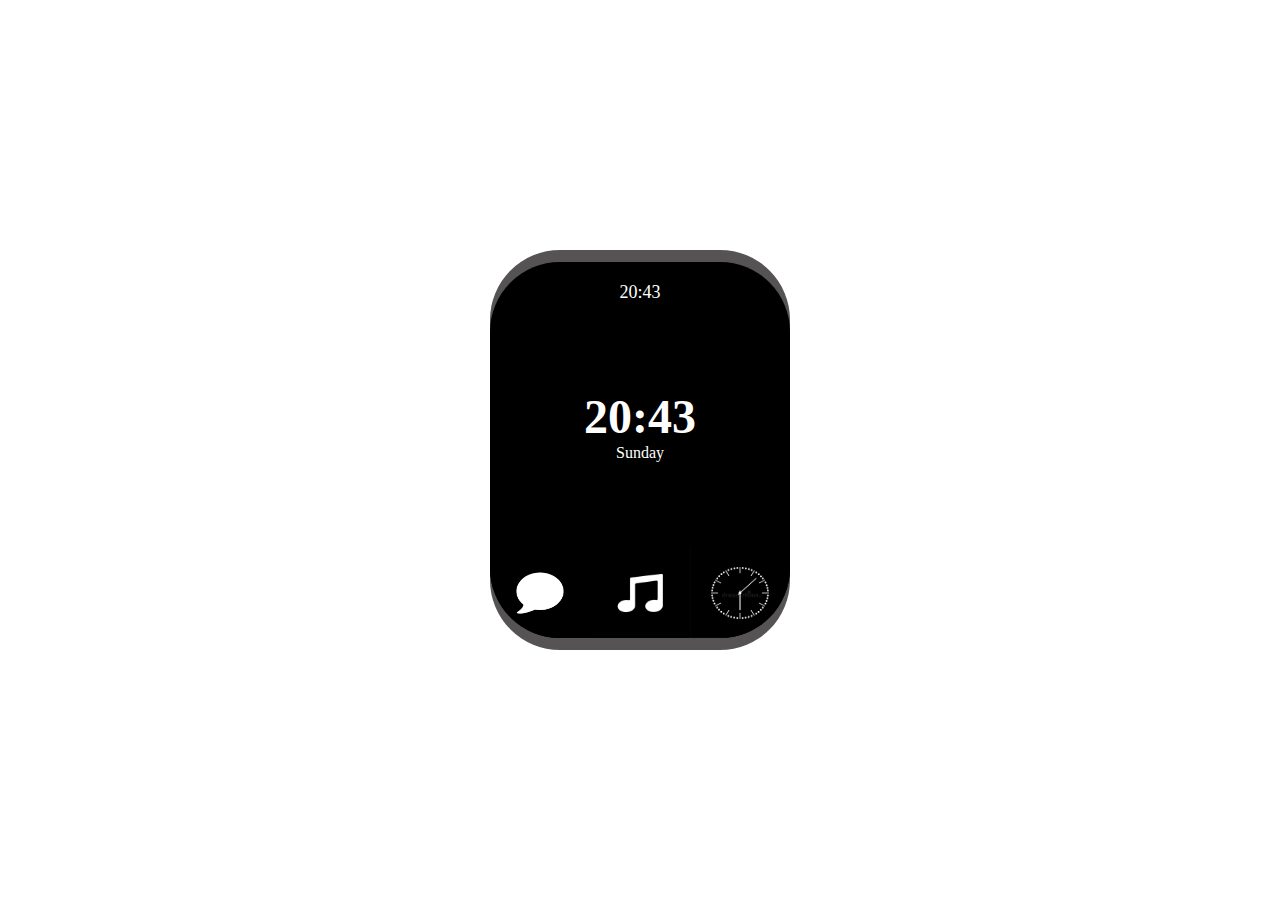
<file: index.html>
<!DOCTYPE html>
<html lang="en">

<head>
    <meta charset="UTF-8">
    <meta http-equiv="X-UA-Compatible" content="IE=edge">
    <meta name="viewport" content="width=device-width, initial-scale=1.0">
    <title>Document</title>
    <link rel="stylesheet" href="style.css">
    <script src="app.js" defer></script>

</head>

<body>
    <div class="outer-container">
        <div class="inner-container">
            <div class="header">
                14:35
            </div>
            <div class="main">
                <p id="time">14:35</p>
                <p id="day">Monday</p>
            </div>
            <div class="iframe">
                <!-- <iframe src="Timer/timer.html" frameborder="0"></iframe> -->
                <!-- <iframe src="Music/music.html" frameborder="0"></iframe> -->
            </div>
            <div class="menu">
                <div id="sms" class="hover" data-menuOptions><img src="images/message.jpg" alt=""></div>
                <div id="music" class="hover" data-menuOptions><img src="images/music.jpg" alt=""></div>
                <div id="timer" class="hover" data-menuOptions><img src="images/Watch.jpg" alt=""></div>
            </div>
        </div>
    </div>
</body>

</html>
</file>
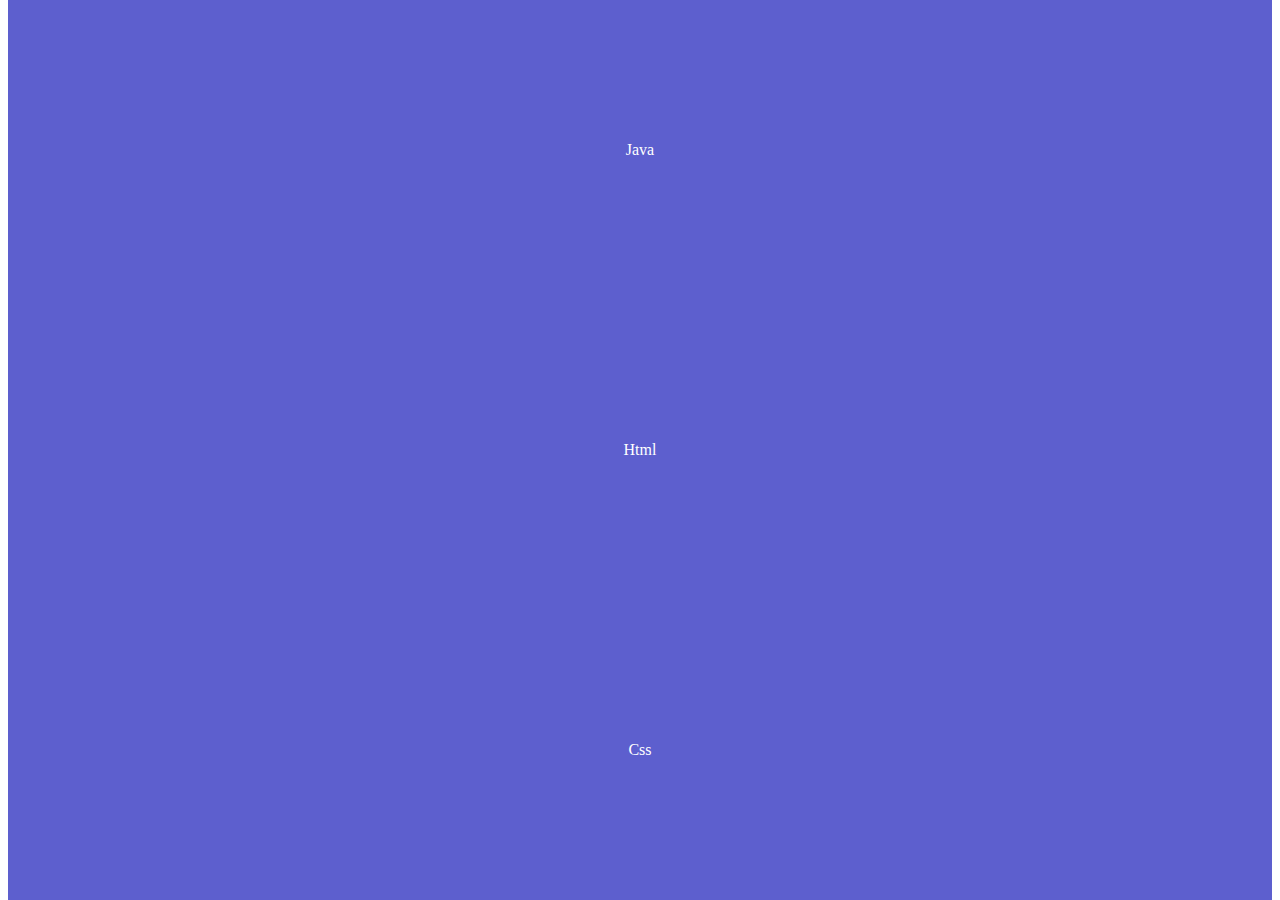
<file: SMS/sms.html>
<!DOCTYPE html>
<html lang="en">
<head>
    <meta charset="UTF-8">
    <meta http-equiv="X-UA-Compatible" content="IE=edge">
    <meta name="viewport" content="width=device-width, initial-scale=1.0">
    <title>Document</title>
    <link rel="stylesheet" href="sms.css">
</head>
<body>
    <div class="list">
        <div class="java" data-listItem>Java</div>
        <div class="html" data-listItem>Html</div>
        <div class="css" data-listItem>Css</div>
    </div>
</body>
<script src="sms.js"></script>
</html>
</file>
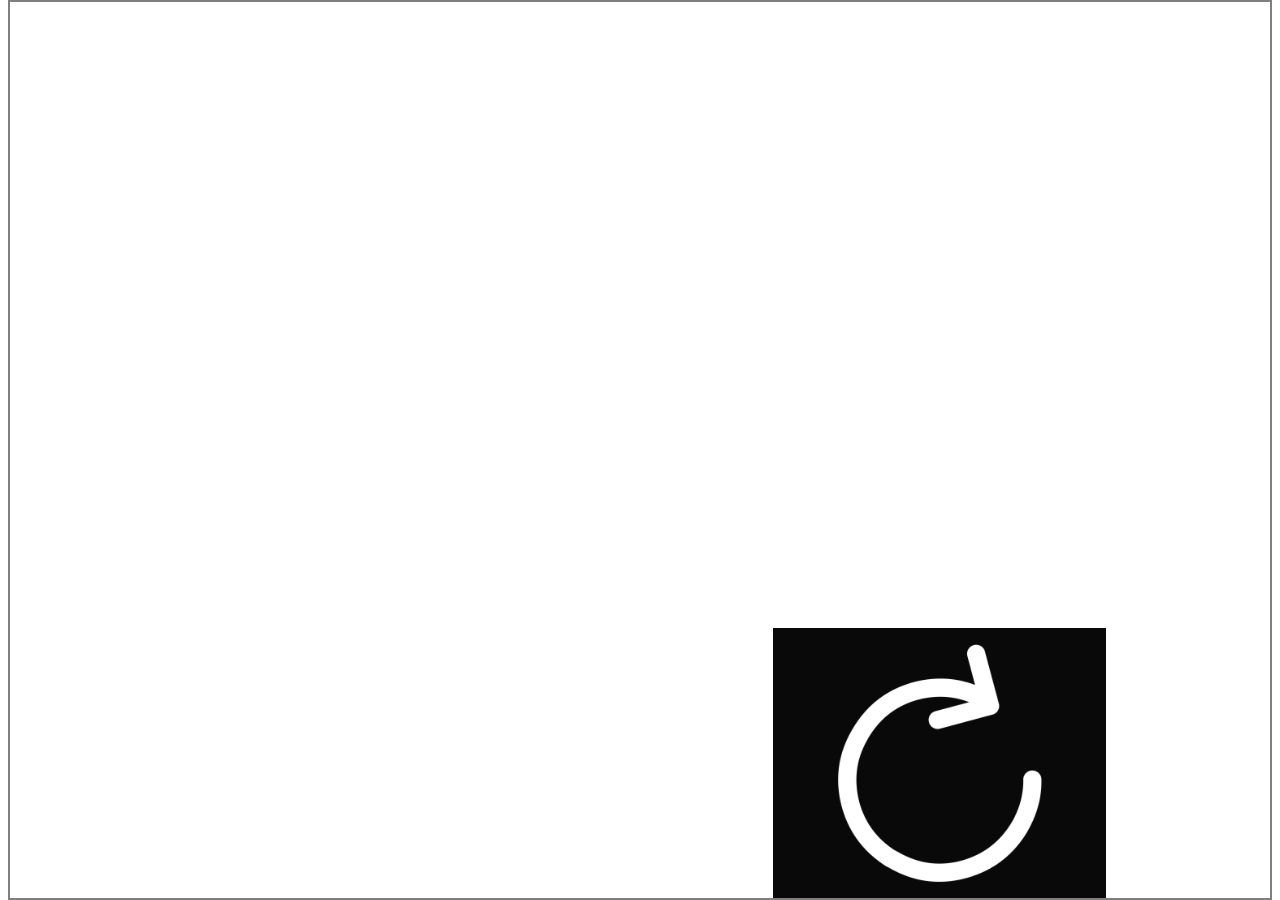
<file: Timer/timer.html>
<!DOCTYPE html>
<html lang="en">
<head>
    <meta charset="UTF-8">
    <meta http-equiv="X-UA-Compatible" content="IE=edge">
    <meta name="viewport" content="width=device-width, initial-scale=1.0">
    <title>Document</title>
    <link rel="stylesheet" href="timer.css">
    <!-- <script src="timer.js" defer></script> -->
</head>
<body>
    <div class="timer">
        <span id="hr">00</span>
        <span>:</span>
        <span id="min">00</span>
        <span>:</span>
        <span id="sec">00</span>
        <span>:</span>
        <span id="count">00</span>
    </div>
    <div id="buttons">
        <div id="start">
            <img src="images/play.png" alt="">
        </div>
        <div id="pause">
            <img src="images/pause-button.png" alt="">
        </div>
        <div id="reset">
            <img src="images/reset1.png" alt="">
        </div>
    </div>
</body>
<script src="timer.js" defer></script>
</html>
</file>
<file: style.css>
* {
    margin: 0;
    padding: 0;
}

body {
    display: flex;
    flex-direction: column;
    align-items: center;
    justify-content: center;
    height: 100vh;
}

/* START of Outer-container style */
.outer-container {
    background-color: rgb(85, 83, 83);
    width: 300px;
    border-radius: 70px; 
    display: flex;
    align-items: center;
    height: 400px;
}

/* END of Outer-container style */

/* START of inner-container style */
.inner-container {
    background-color: black;
    width: 100%;
    border-radius: 70px; 
    display: flex;
    flex-direction: column;
    align-content: center;
    justify-content: center;
    overflow: hidden;
    height: 94%;
}

/* END of inner-container style */

/* START of header div style which is inside inner-container */
.header {
    text-align: center;
    color: white;
    padding-top: 20px;
    font-size: large;
}

/* END of header div style which is inside inner-container */

/* START of main div style which is inside inner-container */
.main {
    text-align: center;
    color: white;
    display: flex;
    flex-direction: column;
    align-items: center;
    justify-content: center;
    flex-grow: 1;
}

/* END of main div style which is inside inner-container */

/* START of timer p tag style which is inside main div */
#time {
    font-size: 3rem;
    font-weight: 600;
}
/* END of timer p tag style which is inside main div */

/* START of day p tag style which is inside main div */
#day {
    font-weight: 300;
}
/* END of day p tag style which is inside main div */

/* START of menu div style which is inside inner-container div */
.menu {
    display: grid;
    grid-template-columns: repeat(3, 1fr);
    grid-template-rows: 90px;
    overflow: hidden;
    justify-content: end;
    align-content: end;
}

.menu > div{
    cursor: pointer;
}

/* END of menu div style which is inside inner-container div */

/* START of img tag style */
img {
    width: 100%;
    height: 100%;
}

.hover:hover {
    opacity: 0.7;
}

.filter {
    filter: invert(100%);
}

/* END of img tag style */

/* START of iframe div style which is inside inner-container div */
.iframe {
    flex-grow: 1;
    display: none;
    align-items: center;
    justify-content: center;
}

/* END of iframe div style which is inside inner-container div */

/* START of iframe tag style */
iframe {
    border: none;
    height: 90%;
}

/* END of iframe tag style */
</file>
<file: SMS/sms.css>
*{
    margin: 0;
    padding: 0;
    color: white;
}

body{
    margin: 0 0.5rem;
}

.list{
    display: flex;
    flex-direction: column;
    align-items: center;
    justify-content: center;
    background-color: rgb(93, 95, 206);
    height: 100vh;
}

.list > div{
    flex-grow: 1;
    display: flex;
    align-items: center;
    justify-content: center;
    width: 100%;
    cursor: pointer;
}

.list > div:hover{
    background-color: white;
    color: black;
}
</file>
<file: Timer/timer.css>
*{
    margin: 0;
    padding: 0;
    color: white;
    box-sizing: border-box;
}

body{
    margin: 0 0.5rem;
    display: flex;
    flex-direction: column;
    height: 100vh;
    border: 2px solid rgb(128, 126, 126);
}

.timer{
    flex-grow: 1;
    display: flex;
    align-items: center;
    justify-content: center;
    font-size: 3.3rem;
}

#buttons{
    height: 30vh;
    display: flex;
    overflow: hidden;
}

#buttons > div{
    flex-grow: 1;
    cursor: pointer;
}
#buttons > div:hover{
    opacity: .5;
}
img{
    width: 100%;
    height: 100%;
    object-fit: contain;
    filter: invert(100%);
}
#pause{
    display: none;
}
</file>
